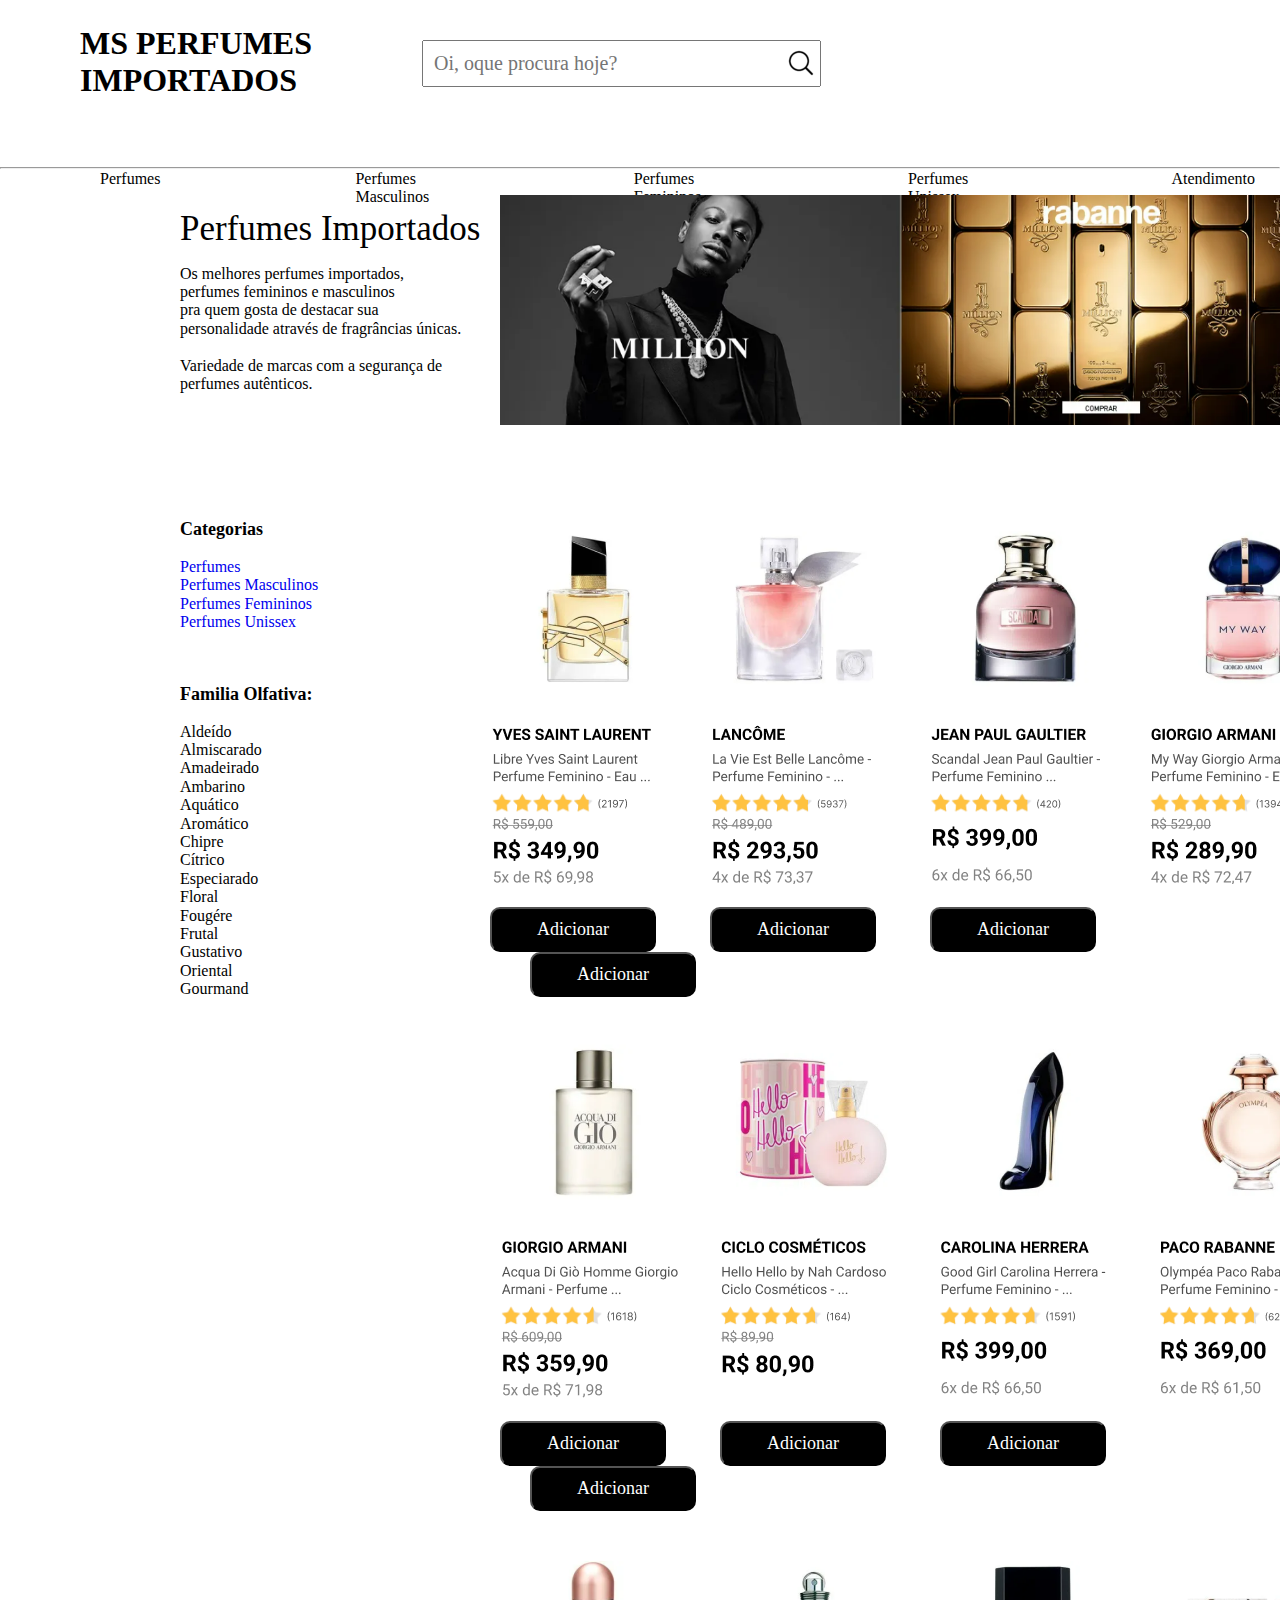
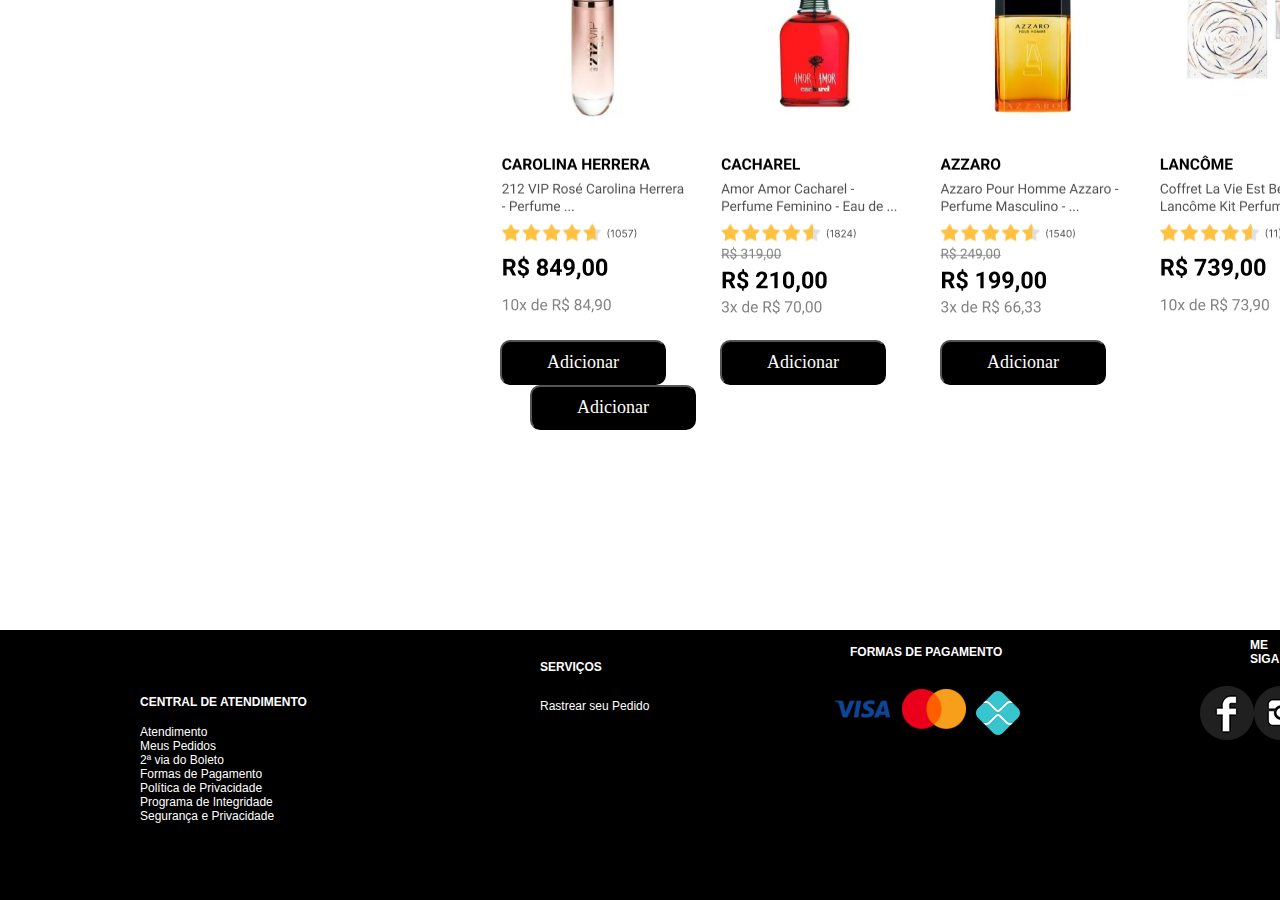
<file: index.html>
<!DOCTYPE html>
<html lang="pt">
<head>
    <meta charset="UTF-8">
    <meta name="viewport" content="width=device-width, initial-scale=1.0">
    <title>MS Perfumes Importados</title>
    <link rel="shortcut icon" href="img/icon.png" type="image/x-icon">
    <link rel="stylesheet" href="normalize.css">
    <link rel="stylesheet" href="style.css">

     
</head>
<body>
  <div id="container">
    <header>

        <!--logo do site-->

        <div id="logo">
            <h1>MS PERFUMES <br> IMPORTADOS</h1>
        </div>

        <!--caixa de pesquisa-->

        <form>
            <div>
                <input type="text" name="pesquisa" id="pesquisa" placeholder="Oi, oque procura hoje?">
                <a id="lupa" href=""><img src="img/lupa.png"></a>
            </div>
        
        </form>

        <!--acesso ao perfil e sacola-->

        <div class="sacPerfil">
            <a  href="sacola.html"><img src="img/sacola.png"></a>
            <a  href="login.html"><img src="img/perfil.png"></a>
        </div>

        <!-- barra de navegação-->
        <nav class="nav">
            <ul>
                <li><a href="index.html">Perfumes</a></li>
                <li><a href="perfumeMas.html">Perfumes Masculinos</a></li>
                <li><a href="perfumeFem.html">Perfumes Femininos</a></li>
                <li><a href="perfumeUni.html">Perfumes Unissex</a></li>
                <li><a href="atendimento.html">Atendimento</a></li>
              
            </ul>
        </nav>
    </header>
   <br> <br><br><br>
    
    <hr>
   
    <br>
    
    <!--capa do site-->
        <div >
            <section id="capa">
                <img src="img/capa.png" alt="capa">
            </section>
            
    </div>

    <!--discrição do site-->

    <p style="margin-top: -220px; margin-left: 180px; font-size: 35px;">Perfumes Importados</p>
    <p style="margin-top: -20px; margin-left: 180px;">Os melhores perfumes importados, <br>
        perfumes femininos e masculinos <br>
        pra quem gosta de destacar sua <br>
        personalidade através de fragrâncias únicas. <br><br>
        Variedade de marcas com a segurança de <br>
        perfumes autênticos.
    </p>
    <br><br><br><br><br>

    <!--categorias-->
    <div id="cate">
        <p>Categorias</p>
        <ul>
        <li><a href="index.html">Perfumes</a></li>
        <li><a href="perfumeMas.html">Perfumes Masculinos</a></li>
        <li><a href="perfumeFem.html">Perfumes Femininos</a></li>
        <li><a href="perfumeUni.html">Perfumes Unissex</a></li>

    </ul>
</div>

<br>

<!--Familia Olfativa-->

<div id="fam">
<p style="font-weight: bold; font-size: 18px;">Familia Olfativa:</p>
<p>
Aldeído <br>
Almiscarado <br>
Amadeirado <br>
Ambarino <br>
Aquático <br>
Aromático <br>
Chipre <br>
Cítrico <br>
Especiarado <br> 
Floral <br>
Fougére <br>
Frutal <br> 
Gustativo <br>
Oriental <br>
Gourmand 
</p>
</div>

<!--copo da página-->

<div class="corpo">
    <img src="img/img1.png" alt=""> <br><br>
    <button class="button1">Adicionar</button>
    <button class="button2">Adicionar</button>
    <button class="button3">Adicionar</button>
    <button class="button4">Adicionar</button><br><br><br>
    <img src="img/img2.png" alt=""> <br><br>
    <button class="button5">Adicionar</button>
    <button class="button6">Adicionar</button>
    <button class="button7">Adicionar</button>
    <button class="button8">Adicionar</button><br><br><br>
    <img src="img/img3.png" alt=""> <br><br>
    <button class="button9">Adicionar</button>
    <button class="button10">Adicionar</button>
    <button class="button11">Adicionar</button>
    <button class="button12">Adicionar</button>
</div>

<!--rodape da pagina-->

    <footer>

         <!--atendimento ao cliente-->

        <div class="div1">
            <h4>Central de Atendimento</h4>
            
            
            <ul >
                <li><a href="">Atendimento</a></li>
                <li><a href="">Meus Pedidos</a></li>
                <li><a href="">2ª via do Boleto</a></li>
                <li><a href="">Formas de Pagamento</a></li>
                <li><a href="">Política de Privacidade</a></li>
                <li><a href="">Programa de Integridade</a></li>
                <li><a href="">Segurança e Privacidade</a></li>
            </ul>
        </div>

        <!--serviço de rastreio-->

        <div class="div2">
            <h4>Serviços</h4>
            <ul>
                <li><a href="">Rastrear seu Pedido</a></li>
             
            </ul>
        </div>

         <!--formas de pagamento-->

        <div class="div3">
            <h4>Formas de pagamento</h4>
            <ul>
                <li><a href=""><img src="img/visa.png"></a></li>
                <li><a href=""><img src="img/mastercard.png"></a></li>
                <li><a href=""><img src="img/pix.png"></a></li>

            </ul>
        </div>
        
       <!--rede sociais-->

        <div class="div4">
            <h4>Me Siga</h4>
            <ul>
                <li><a href=""><img src="img/facebook.png"></a></li>
                <li><a href=""><img src="img/instagram.png"></a></li>
                <li><a href=""><img src="img/twitter.png"></a></li>

            </ul>
        </div>
   

</footer>
  </div>
 
</body>
</html>
</file>
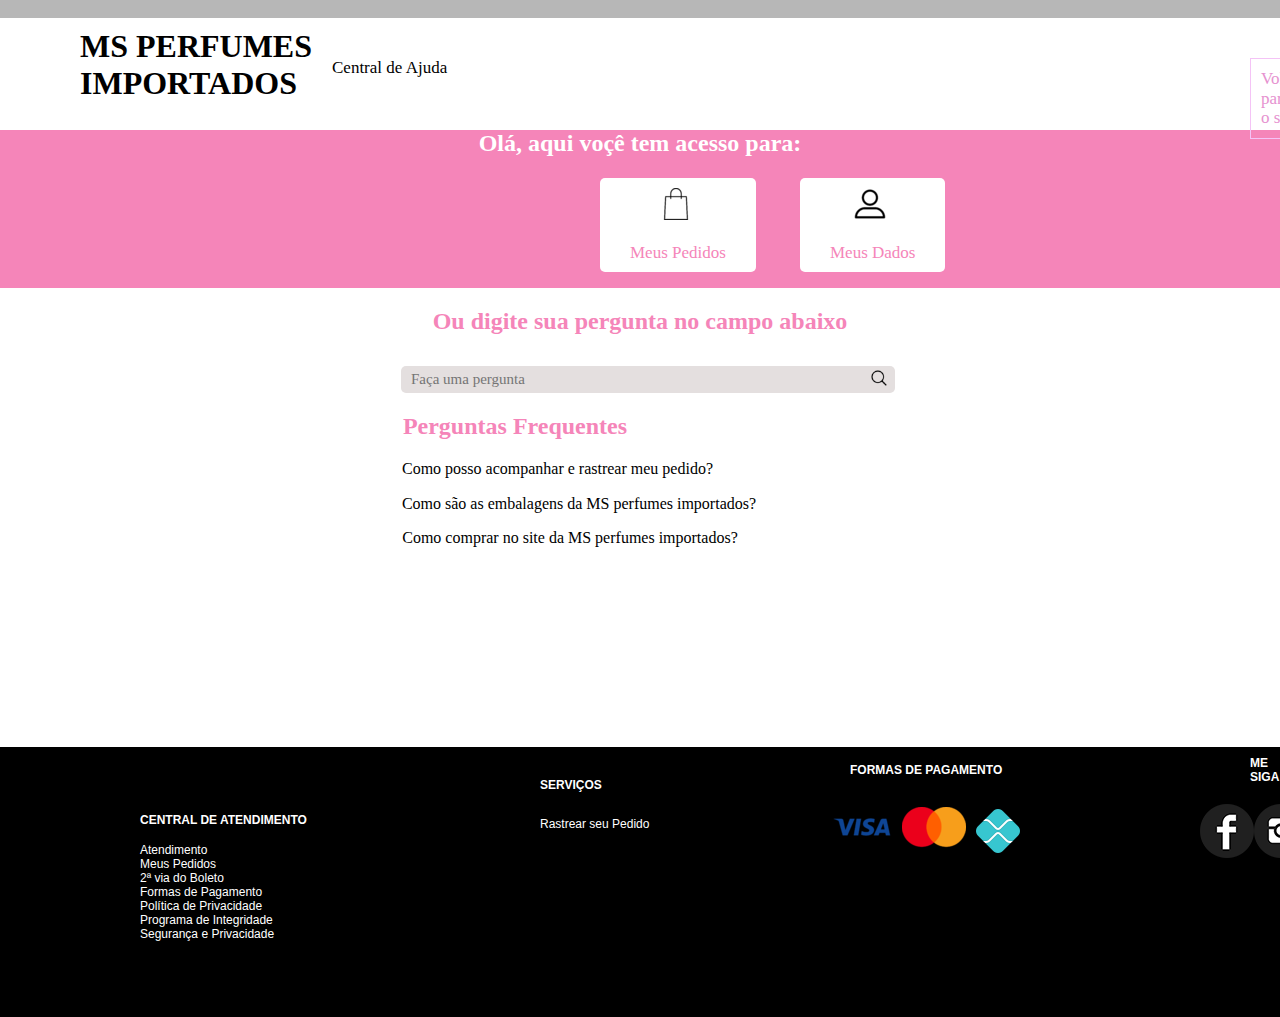
<file: atendimento.html>
<!DOCTYPE html>
<html lang="pt">
<head>
    <meta charset="UTF-8">
    <meta name="viewport" content="width=device-width, initial-scale=1.0">
    <title>MS Perfumes Importados</title>
    <link rel="shortcut icon" href="img/icon.png" type="image/x-icon">
    <link rel="stylesheet" href="normalize.css">
    <link rel="stylesheet" href="style.css">

     
</head>
<body>
  <div id="container">
    <header>
        <div class="barra">
            <br>
        </div>

        <!--logo do site-->

        <div id="logo">
            <h1>MS PERFUMES <br> IMPORTADOS</h1>
        </div>
        <p style="margin-top:40px; margin-left: 20px; float: left; font-size: 17px;">Central de Ajuda</p>

        <!--botão para voltar para a home-->

        <div class="btvoltar">
            <a href="index.html">Voltar para o site</a>
        </div>
        <br><br><br><br><br>
        
        <!--caixa para acesso a sacola e perfil-->

        <div class="caixa1">
            <h2>Olá, aqui voçê tem acesso para:</h2>
            <div class="caixa2">
                <img src="img/sacola.png" alt="sacola"><br><br>
                <a href="sacola.html">Meus Pedidos</a>
            </div>
            <div class="caixa3">
                <img src="img/perfilaten.png" alt="perfil"><br><br>
                <a href="perfil.html">Meus Dados</a>
            </div>
            <br><br><br><br><br><br>
        </div>

        <!--caixa para digitar perguntas-->

        <div class="pesAten">
            <h2>Ou digite sua pergunta no campo abaixo</h2>
            <input type="text"  id="pesquisaAten" placeholder="Faça uma pergunta">
                <a id="lupaAten" href=""><img src="img/lupaAten.png"></a>
                <br>

                <h2 style="margin-left: -250px;">Perguntas Frequentes</h2>

                <p style="margin-left: -165px; color: black;">Como posso acompanhar e rastrear meu pedido?</p>
                <p style="margin-left: -122px; color: black;">Como são as embalagens da MS perfumes importados?</p>
                <p style="margin-left: -140px; color: black;">Como comprar no site da MS perfumes importados?</p>

        </div>

        <!--rodape da pagina-->
    <footer>

        <!--atendimento ao cliente-->

        <div class="div1">
            <h4>Central de Atendimento</h4>
            
            
            <ul >
                <li><a href="">Atendimento</a></li>
                <li><a href="">Meus Pedidos</a></li>
                <li><a href="">2ª via do Boleto</a></li>
                <li><a href="">Formas de Pagamento</a></li>
                <li><a href="">Política de Privacidade</a></li>
                <li><a href="">Programa de Integridade</a></li>
                <li><a href="">Segurança e Privacidade</a></li>
            </ul>
        </div>

        <!--serviço de rastreio-->

        <div class="div2">
            <h4>Serviços</h4>
            <ul>
                <li><a href="">Rastrear seu Pedido</a></li>
             
            </ul>
        </div>

        <!--formas de pagamento-->

        <div class="div3">
            <h4>Formas de pagamento</h4>
            <ul>
                <li><a href=""><img src="img/visa.png"></a></li>
                <li><a href=""><img src="img/mastercard.png"></a></li>
                <li><a href=""><img src="img/pix.png"></a></li>

            </ul>
        </div>
       
        <!--rede sociais-->
        
        <div class="div4">
            <h4>Me Siga</h4>
            <ul>
                <li><a href=""><img src="img/facebook.png"></a></li>
                <li><a href=""><img src="img/instagram.png"></a></li>
                <li><a href=""><img src="img/twitter.png"></a></li>

            </ul>
        </div>
   

</footer>
  </div>
 
</body>
</html>
</file>
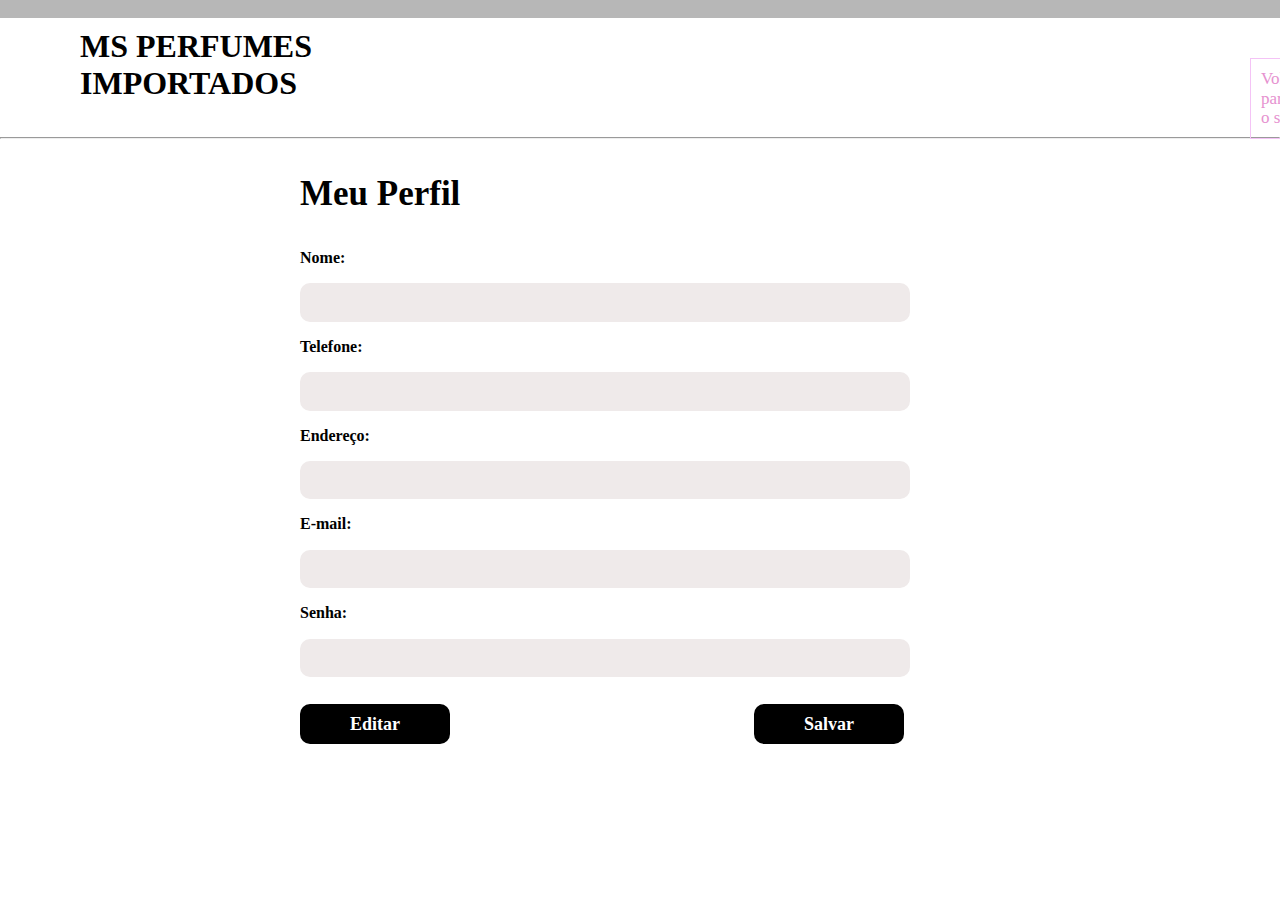
<file: perfil.html>
<!DOCTYPE html>
<html lang="pt">
<head>
    <meta charset="UTF-8">
    <meta name="viewport" content="width=device-width, initial-scale=1.0">
    <title>MS Perfumes Importados</title>
    <link rel="shortcut icon" href="img/icon.png" type="image/x-icon">
    <link rel="stylesheet" href="normalize.css">
    <link rel="stylesheet" href="style.css">

     
</head>
<body>
  <div id="container">
    <header>
        <div class="barra">
            <br>
        </div>

        <!--logo da pagina-->

        <div id="logo">
            <h1>MS PERFUMES <br> IMPORTADOS</h1>
        </div>

        <!--botão para voltar para a home-->
        <div class="btvoltar">
            <a href="index.html">Voltar para o site</a>
        </div>

        <!--botão logout-->

        <div class="btlogout">
            <a href="login.html"><img src="img/logout.png" alt=""></a>
        </div>
        <br><br><br><br><br><br>
        <hr>
        
        <!--informações do perfil-->
        
        <p style="margin-left: 300px; font-size: 35px; font-weight: bold;">Meu Perfil</p>
        <div id="perfil">
        <p>Nome:</p>
        <input type="text" name="" id=""><br>
        <p>Telefone:</p>
        <input type="text" name="" id=""><br>
        <p>Endereço:</p>
        <input type="text" name="" id=""><br>
        <p>E-mail:</p>
        <input type="text" name="" id=""><br>
        <p>Senha:</p>
        <input type="password" name="" id=""><br><br><br>
        <a id="editar" href="">Editar</a> <a id="salvar" href="">Salvar</a><br><br><br><br>
    </div>
  </div>
 
</body>
</html>
</file>
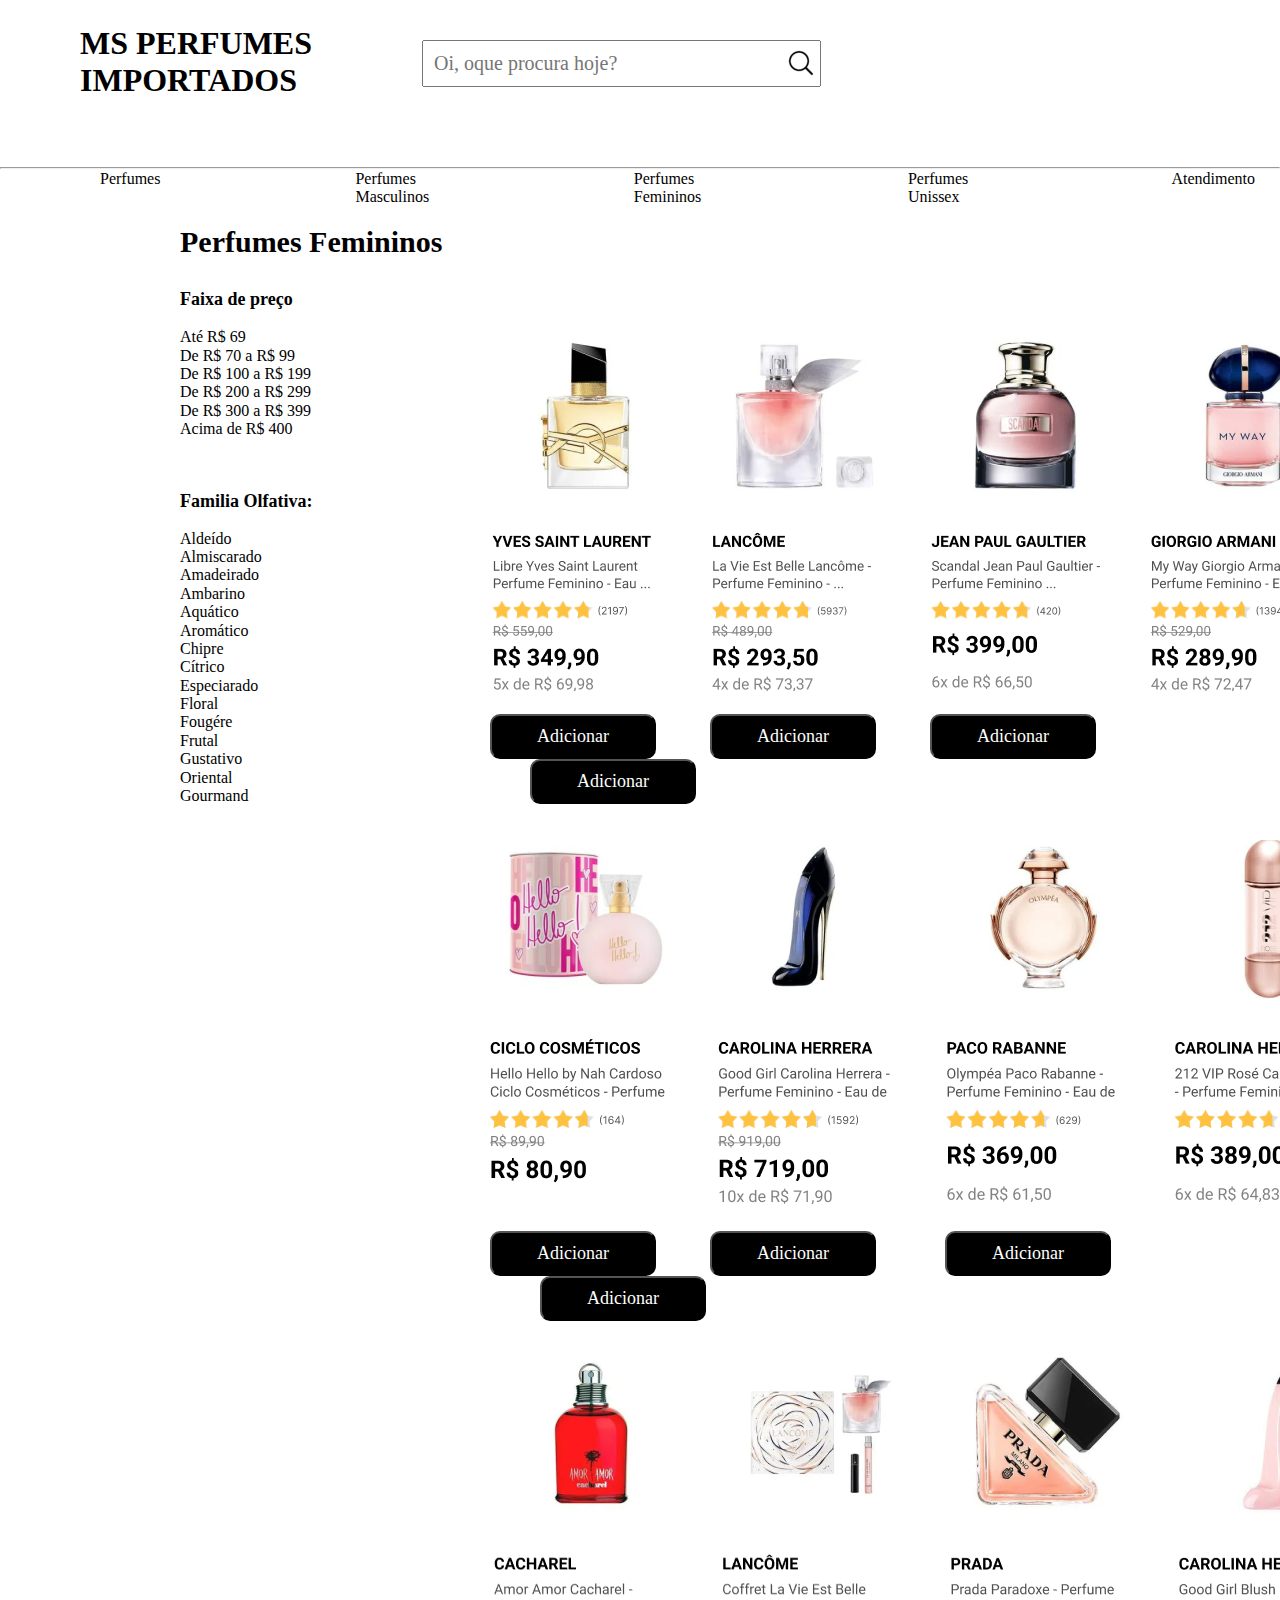
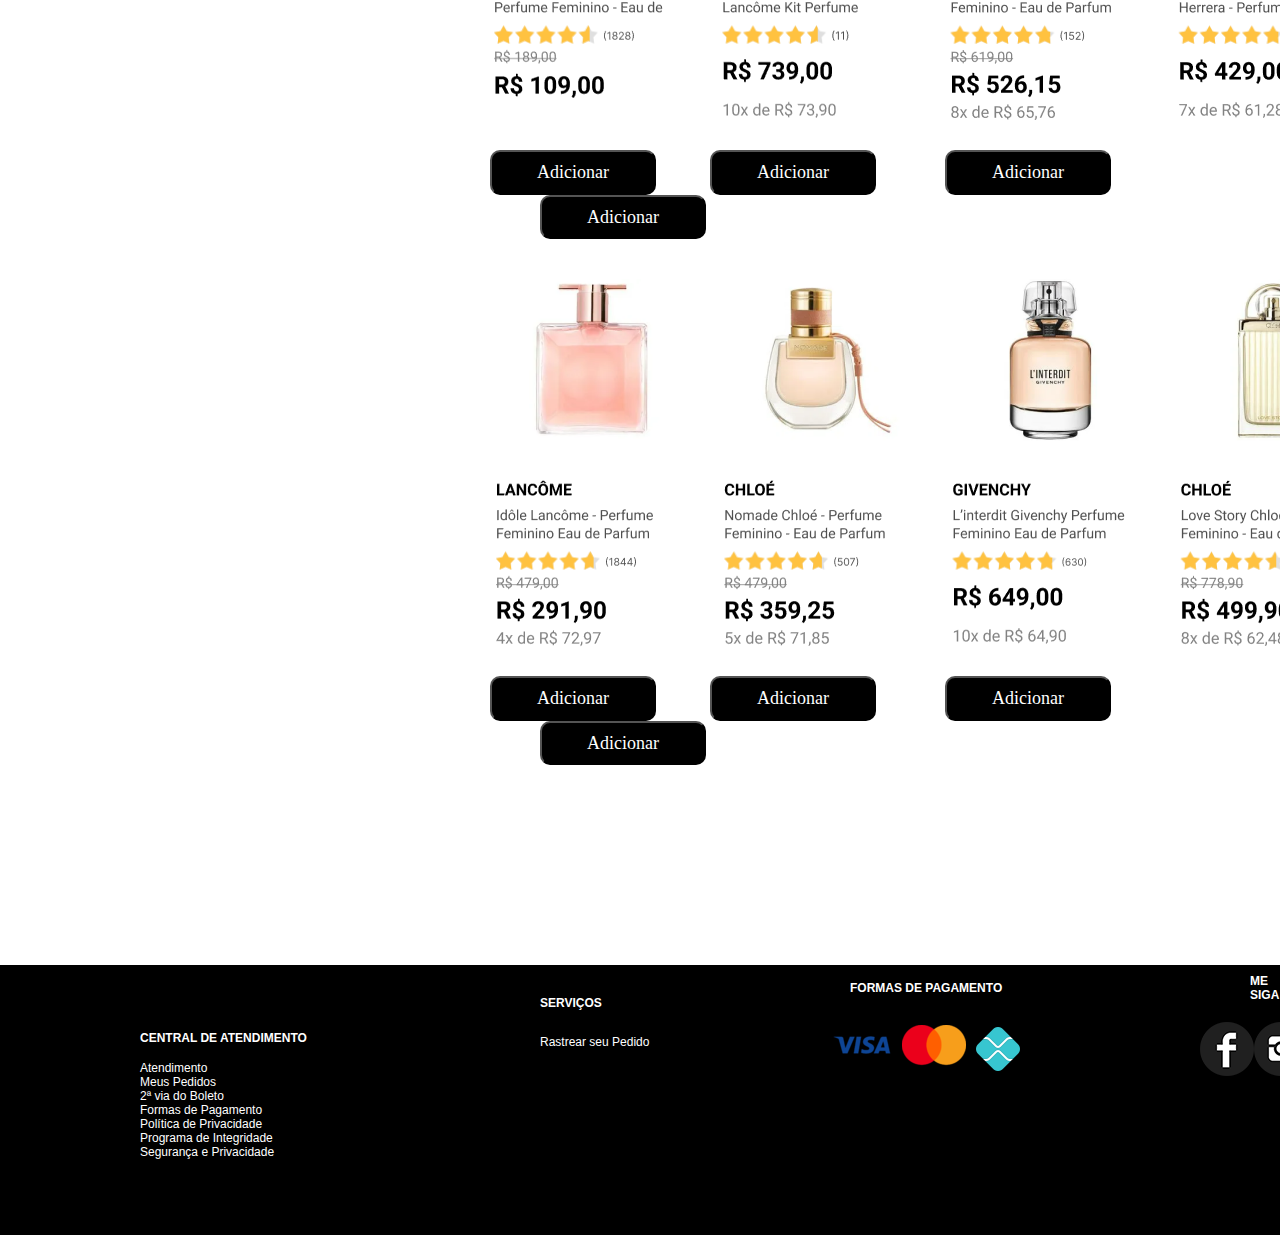
<file: perfumeFem.html>
<!DOCTYPE html>
<html lang="pt">
<head>
    <meta charset="UTF-8">
    <meta name="viewport" content="width=device-width, initial-scale=1.0">
    <title>MS Perfumes Importados</title>
    <link rel="shortcut icon" href="img/icon.png" type="image/x-icon">
    <link rel="stylesheet" href="normalize.css">
    <link rel="stylesheet" href="style.css">

     
</head>
<body>
  <div id="container">
    <header>

        <!--logo do site-->

        <div id="logo">
            <h1>MS PERFUMES <br> IMPORTADOS</h1>
        </div>
        <form>

            <!--caixa de pesquisa-->
            <div>
                <input type="text" name="pesquisa" id="pesquisa" placeholder="Oi, oque procura hoje?">
                <a id="lupa" href=""><img src="img/lupa.png"></a>
            </div>
        
             <!--acesso ao perfil e sacola-->

        </form>
        <div class="sacPerfil">
            <a  href="sacola.html"><img src="img/sacola.png"></a>
            <a  href="login.html"><img src="img/perfil.png"></a>
        </div>

        <!-- barra de navegação-->

        <nav class="nav">
            <ul>
                <li><a href="index.html">Perfumes</a></li>
                <li><a href="perfumeMas.html">Perfumes Masculinos</a></li>
                <li><a href="perfumeFem.html">Perfumes Femininos</a></li>
                <li><a href="perfumeUni.html">Perfumes Unissex</a></li>
                <li><a href="atendimento.html">Atendimento</a></li>
              
            </ul>
        </nav>
    </header>
   <br> <br><br><br>
    
    <hr>
   
    <br>
    
    <p style="margin-left: 180px; font-size: 30px; font-weight: bold;">Perfumes Femininos</p>
   
    <!--faixa de preço-->

    <div id="faixaPre">
        <p>Faixa de preço</p>
       <ul>
        <li>Até R$ 69</li>
        <li>De R$ 70 a R$ 99</li>
        <li>De R$ 100 a R$ 199</li>
        <li>De R$ 200 a R$ 299</li>
        <li>De R$ 300 a R$ 399</li>
        <li>Acima de R$ 400</li>
       </ul>
</div>

<br>

<!--Familia Olfativa-->

<div id="fam">
<p style="font-weight: bold; font-size: 18px;">Familia Olfativa:</p>
<p>
Aldeído <br>
Almiscarado <br>
Amadeirado <br>
Ambarino <br>
Aquático <br>
Aromático <br>
Chipre <br>
Cítrico <br>
Especiarado <br> 
Floral <br>
Fougére <br>
Frutal <br> 
Gustativo <br>
Oriental <br>
Gourmand 
</p>
</div>

<!--copo da página-->

<div class="corpo">
    <img src="img/img1.png" alt=""> <br><br>
    <button class="button1">Adicionar</button>
    <button class="button2">Adicionar</button>
    <button class="button3">Adicionar</button>
    <button class="button4">Adicionar</button><br><br><br>
    <img src="img/img8.png" alt=""> <br><br>
    <button class="button13">Adicionar</button>
    <button class="button6">Adicionar</button>
    <button class="button14">Adicionar</button>
    <button class="button15">Adicionar</button><br><br><br>
    <img src="img/img9.png" alt=""> <br><br>
    <button class="button16">Adicionar</button>
    <button class="button10">Adicionar</button>
    <button class="button17">Adicionar</button>
    <button class="button18">Adicionar</button><br><br><br>
    <img src="img/img10.png" alt=""> <br><br>
    <button class="button19">Adicionar</button>
    <button class="button10">Adicionar</button>
    <button class="button20">Adicionar</button>
    <button class="button21">Adicionar</button>
</div>

<!--rodape da pagina-->

    <footer>

        <!--atendimento ao cliente-->

        <div class="div1">
            <h4>Central de Atendimento</h4>
            
            
            <ul >
                <li><a href="">Atendimento</a></li>
                <li><a href="">Meus Pedidos</a></li>
                <li><a href="">2ª via do Boleto</a></li>
                <li><a href="">Formas de Pagamento</a></li>
                <li><a href="">Política de Privacidade</a></li>
                <li><a href="">Programa de Integridade</a></li>
                <li><a href="">Segurança e Privacidade</a></li>
            </ul>
        </div>

         <!--serviço de rastreio-->

        <div class="div2">
            <h4>Serviços</h4>
            <ul>
                <li><a href="">Rastrear seu Pedido</a></li>
             
            </ul>
        </div>

        <!--formas de pagamento-->

        <div class="div3">
            <h4>Formas de pagamento</h4>
            <ul>
                <li><a href=""><img src="img/visa.png"></a></li>
                <li><a href=""><img src="img/mastercard.png"></a></li>
                <li><a href=""><img src="img/pix.png"></a></li>

            </ul>
        </div>
       
        <!--rede sociais-->
        
        <div class="div4">
            <h4>Me Siga</h4>
            <ul>
                <li><a href=""><img src="img/facebook.png"></a></li>
                <li><a href=""><img src="img/instagram.png"></a></li>
                <li><a href=""><img src="img/twitter.png"></a></li>

            </ul>
        </div>
   

</footer>
  </div>
 
</body>
</html>
</file>
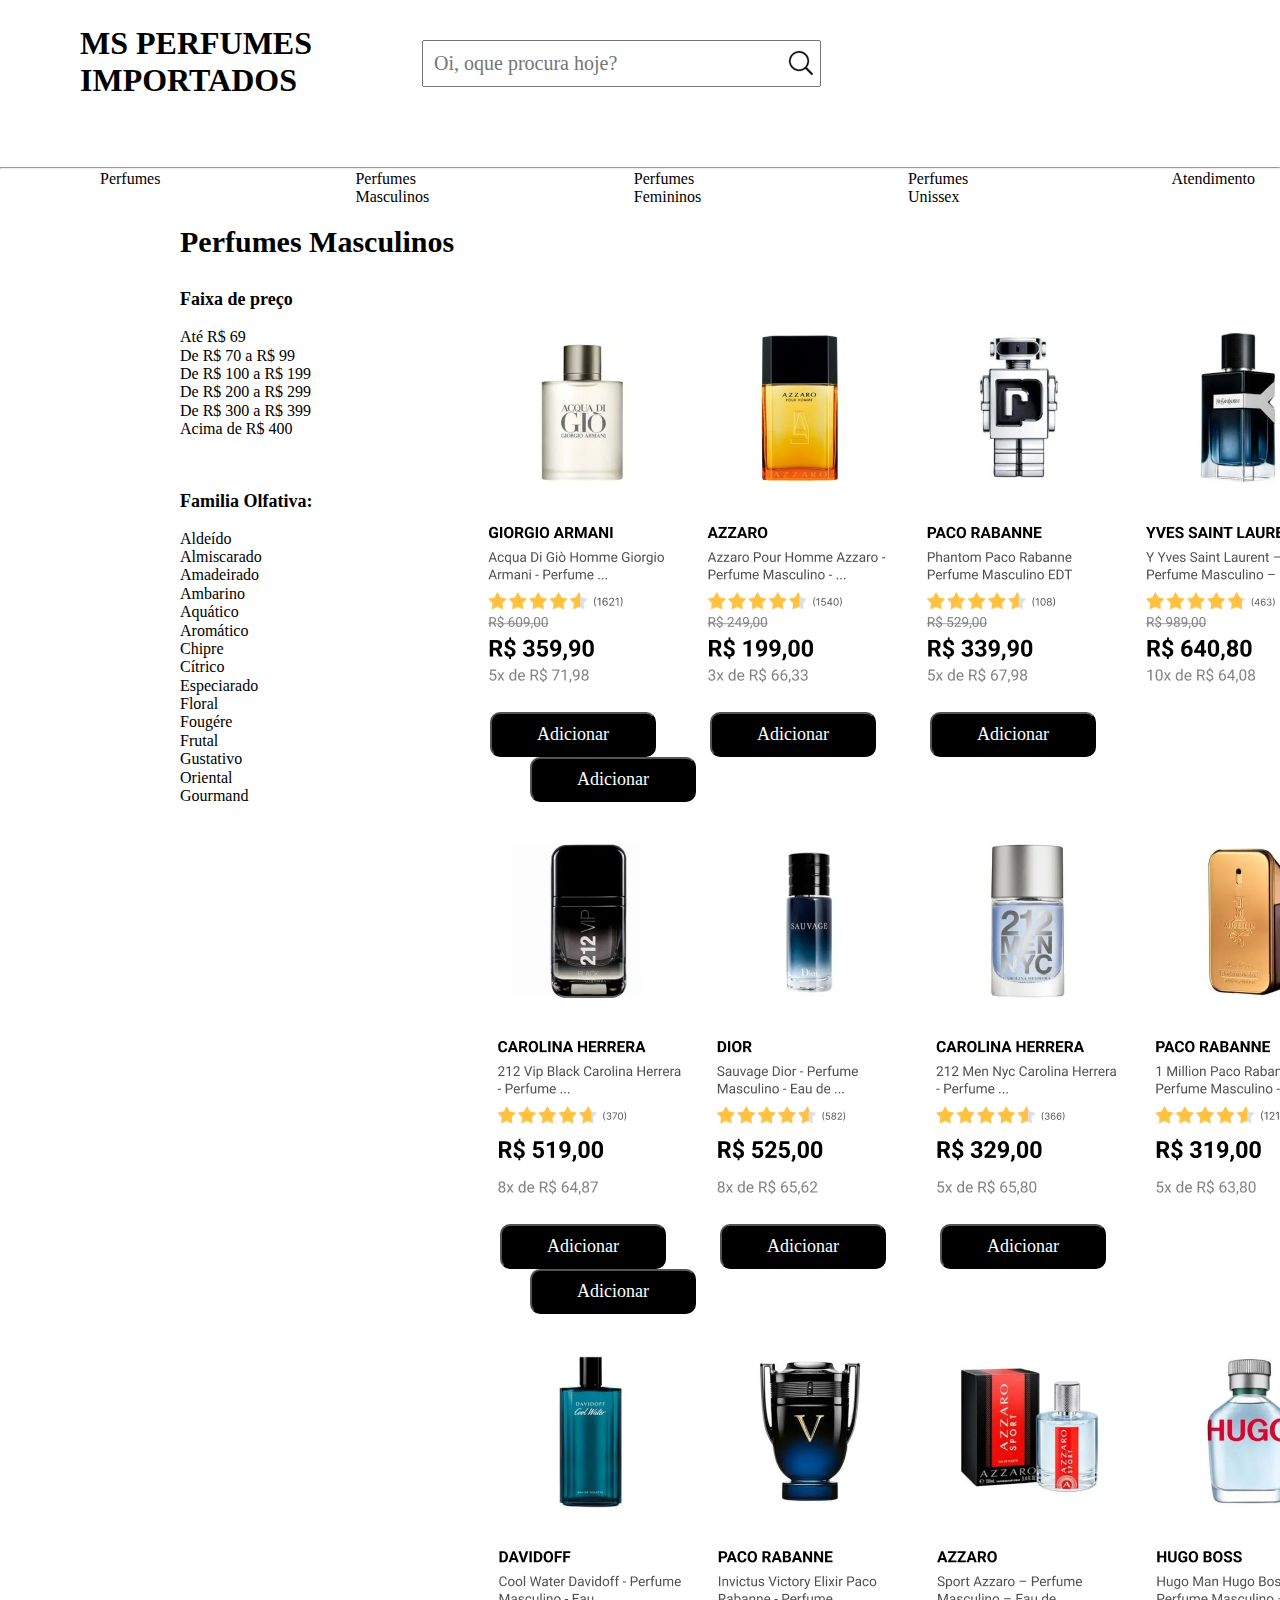
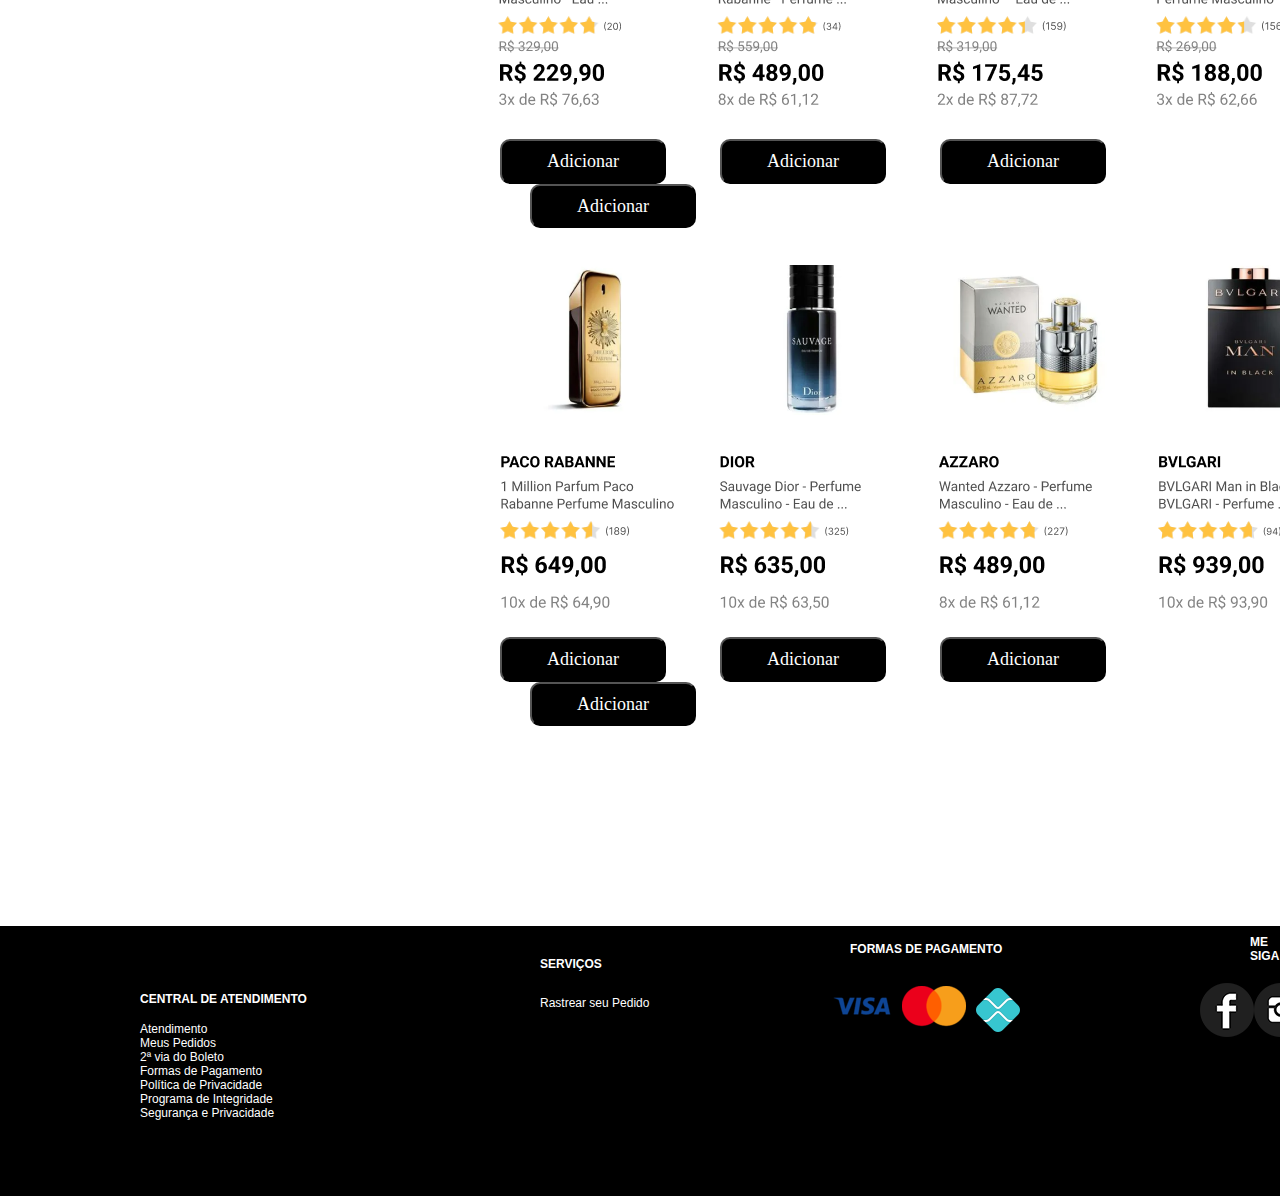
<file: perfumeMas.html>
<!DOCTYPE html>
<html lang="pt">
<head>
    <meta charset="UTF-8">
    <meta name="viewport" content="width=device-width, initial-scale=1.0">
    <title>MS Perfumes Importados</title>
    <link rel="shortcut icon" href="img/icon.png" type="image/x-icon">
    <link rel="stylesheet" href="normalize.css">
    <link rel="stylesheet" href="style.css">

     
</head>
<body>
  <div id="container">
    <header>

        <!--logo do site-->

        <div id="logo">
            <h1>MS PERFUMES <br> IMPORTADOS</h1>
        </div>
        <form>

            <!--caixa de pesquisa-->

            <div>
                <input type="text" name="pesquisa" id="pesquisa" placeholder="Oi, oque procura hoje?">
                <a id="lupa" href=""><img src="img/lupa.png"></a>
            </div>
        
            <!--acesso ao perfil e sacola-->

        </form>
        <div class="sacPerfil">
            <a  href="sacola.html"><img src="img/sacola.png"></a>
            <a  href="login.html"><img src="img/perfil.png"></a>
        </div>

        <!-- barra de navegação-->

        <nav class="nav">   
            <ul>
                <li><a href="index.html">Perfumes</a></li>
                <li><a href="perfumeMas.html">Perfumes Masculinos</a></li>
                <li><a href="perfumeFem.html">Perfumes Femininos</a></li>
                <li><a href="perfumeUni.html">Perfumes Unissex</a></li>
                <li><a href="atendimento.html">Atendimento</a></li>
              
            </ul>
        </nav>
    </header>
   <br> <br><br><br>
    
    <hr>
   
    <br>
    
    

    <p style="margin-left: 180px; font-size: 30px; font-weight: bold;">Perfumes Masculinos</p>
   
    <!--faixa de preço-->

    <div id="faixaPre">
        <p>Faixa de preço</p>
       <ul>
        <li>Até R$ 69</li>
        <li>De R$ 70 a R$ 99</li>
        <li>De R$ 100 a R$ 199</li>
        <li>De R$ 200 a R$ 299</li>
        <li>De R$ 300 a R$ 399</li>
        <li>Acima de R$ 400</li>
       </ul>
</div>

<br>

<!--Familia Olfativa-->

<div id="fam">
<p style="font-weight: bold; font-size: 18px;">Familia Olfativa:</p>
<p>
Aldeído <br>
Almiscarado <br>
Amadeirado <br>
Ambarino <br>
Aquático <br>
Aromático <br>
Chipre <br>
Cítrico <br>
Especiarado <br> 
Floral <br>
Fougére <br>
Frutal <br> 
Gustativo <br>
Oriental <br>
Gourmand 
</p>
</div>

<!--copo da página-->

<div class="corpo">
    <img src="img/img4.png" alt=""> <br><br>
    <button class="button1">Adicionar</button>
    <button class="button2">Adicionar</button>
    <button class="button3">Adicionar</button>
    <button class="button4">Adicionar</button><br><br><br>
    <img src="img/img5.png" alt=""> <br><br>
    <button class="button5">Adicionar</button>
    <button class="button6">Adicionar</button>
    <button class="button7">Adicionar</button>
    <button class="button8">Adicionar</button><br><br><br>
    <img src="img/img6.png" alt=""> <br><br>
    <button class="button9">Adicionar</button>
    <button class="button10">Adicionar</button>
    <button class="button11">Adicionar</button>
    <button class="button12">Adicionar</button><br><br><br>
    <img src="img/img7.png" alt=""> <br><br>
    <button class="button9">Adicionar</button>
    <button class="button10">Adicionar</button>
    <button class="button11">Adicionar</button>
    <button class="button12">Adicionar</button>
</div>

<!--rodape da pagina-->

    <footer>

        <!--atendimento ao cliente-->

        <div class="div1">
            <h4>Central de Atendimento</h4>
            
            
            <ul >
                <li><a href="">Atendimento</a></li>
                <li><a href="">Meus Pedidos</a></li>
                <li><a href="">2ª via do Boleto</a></li>
                <li><a href="">Formas de Pagamento</a></li>
                <li><a href="">Política de Privacidade</a></li>
                <li><a href="">Programa de Integridade</a></li>
                <li><a href="">Segurança e Privacidade</a></li>
            </ul>
        </div>

        <!--serviço de rastreio-->

        <div class="div2">
            <h4>Serviços</h4>
            <ul>
                <li><a href="">Rastrear seu Pedido</a></li>
             
            </ul>
        </div>

        <!--formas de pagamento-->

        <div class="div3">
            <h4>Formas de pagamento</h4>
            <ul>
                <li><a href=""><img src="img/visa.png"></a></li>
                <li><a href=""><img src="img/mastercard.png"></a></li>
                <li><a href=""><img src="img/pix.png"></a></li>

            </ul>
        </div>
       
        <!--rede sociais-->
        
        <div class="div4">
            <h4>Me Siga</h4>
            <ul>
                <li><a href=""><img src="img/facebook.png"></a></li>
                <li><a href=""><img src="img/instagram.png"></a></li>
                <li><a href=""><img src="img/twitter.png"></a></li>

            </ul>
        </div>
   

</footer>
  </div>
 
</body>
</html>
</file>
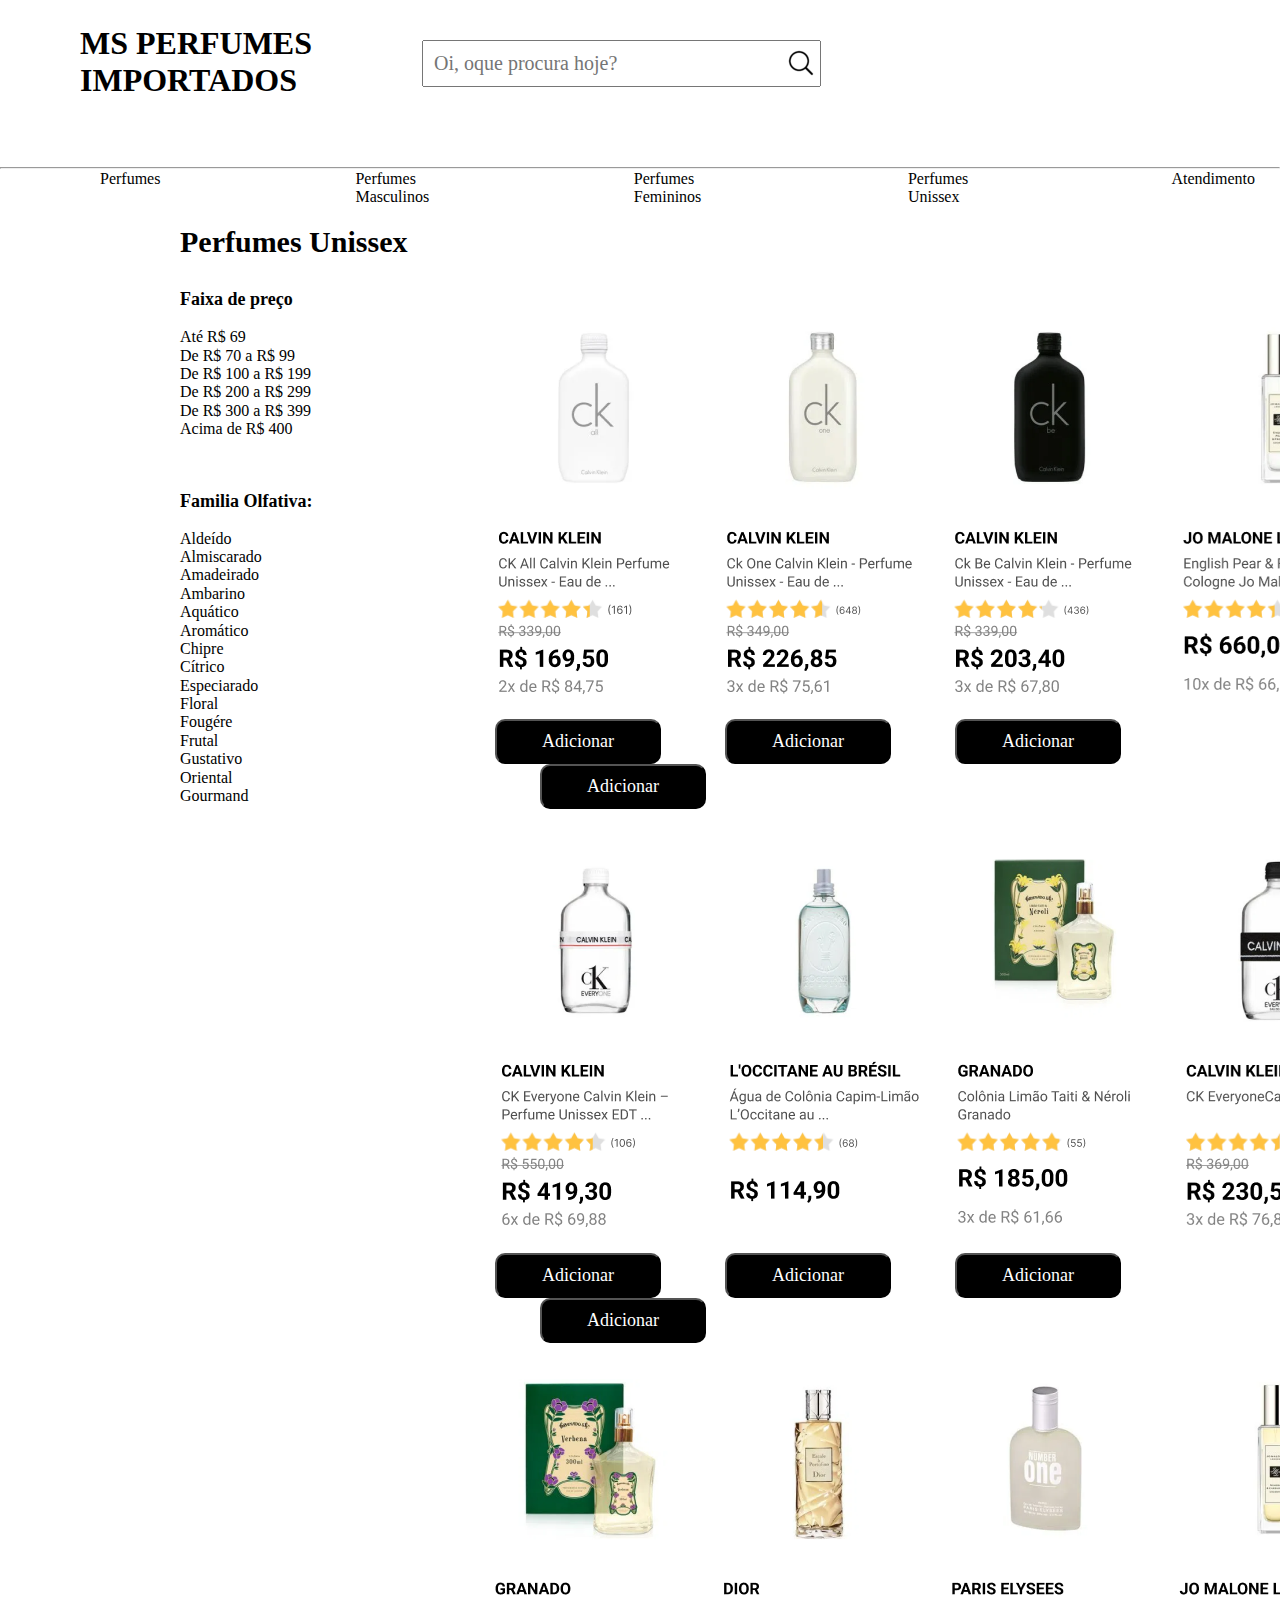
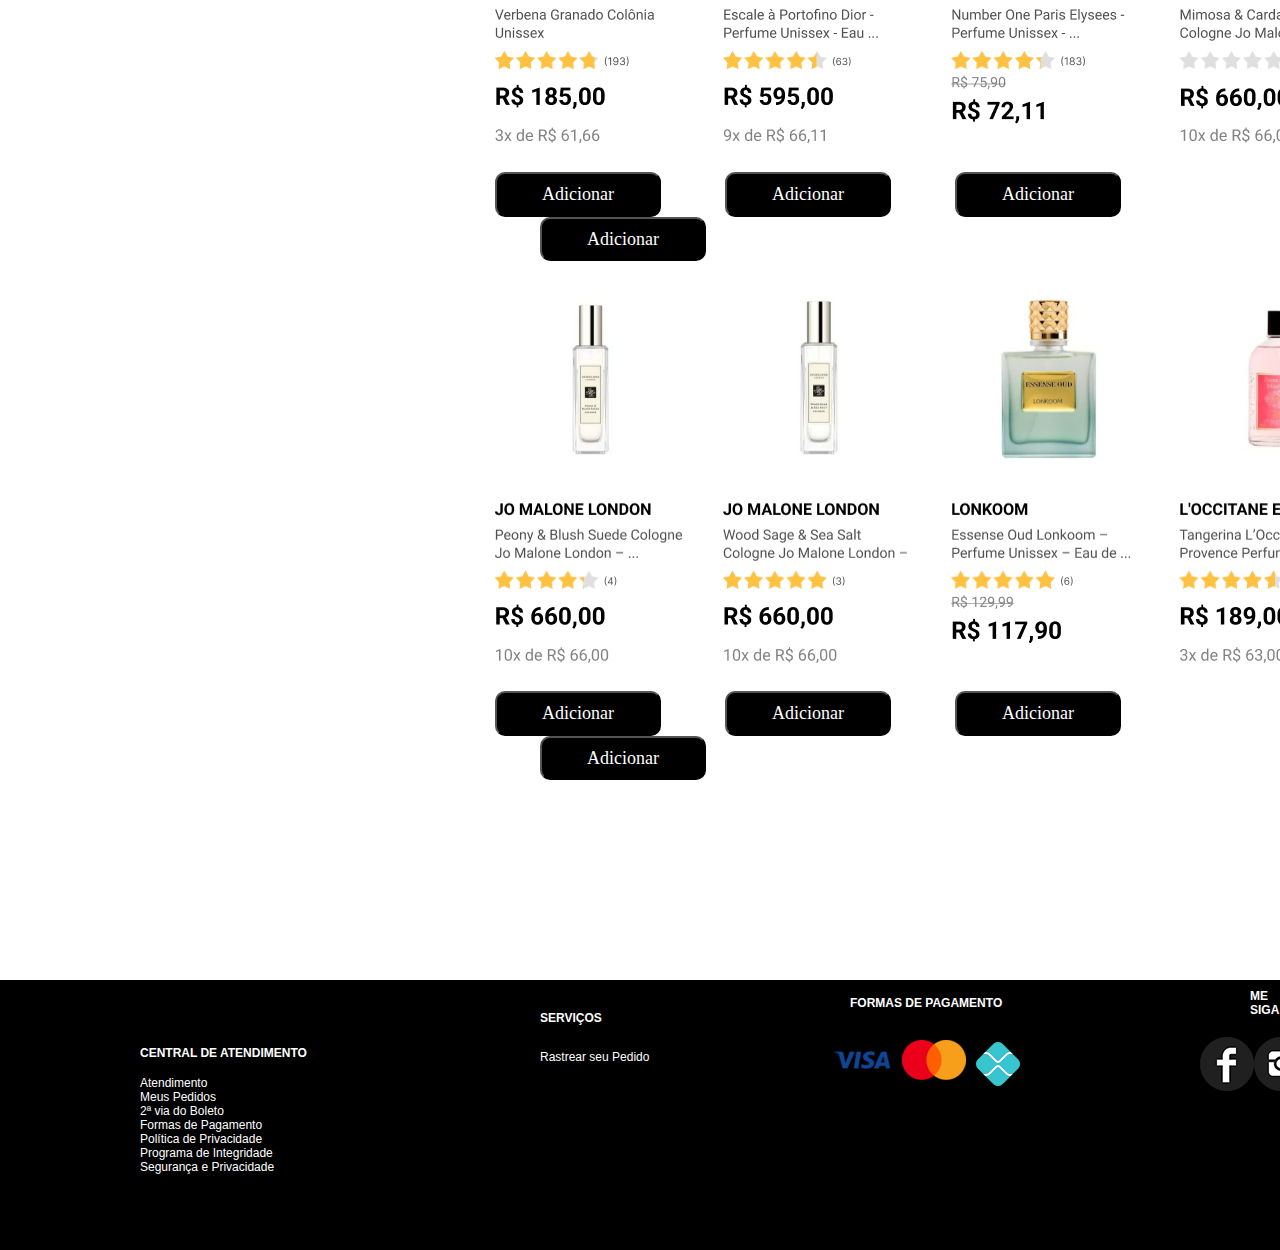
<file: perfumeUni.html>
<!DOCTYPE html>
<html lang="pt">
<head>
    <meta charset="UTF-8">
    <meta name="viewport" content="width=device-width, initial-scale=1.0">
    <title>MS Perfumes Importados</title>
    <link rel="shortcut icon" href="img/icon.png" type="image/x-icon">
    <link rel="stylesheet" href="normalize.css">
    <link rel="stylesheet" href="style.css">

     
</head>
<body>
  <div id="container">
    <header>

        <!--logo do site-->

        <div id="logo">
            <h1>MS PERFUMES <br> IMPORTADOS</h1>
        </div>
        <form>

             <!--caixa de pesquisa-->

            <div>
                <input type="text" name="pesquisa" id="pesquisa" placeholder="Oi, oque procura hoje?">
                <a id="lupa" href=""><img src="img/lupa.png"></a>
            </div>
        
            <!--acesso ao perfil e sacola-->

        </form>
        <div class="sacPerfil">
            <a  href="sacola.html"><img src="img/sacola.png"></a>
            <a  href="login.html"><img src="img/perfil.png"></a>
        </div>

         <!-- barra de navegação-->

        <nav class="nav">
            <ul>
                <li><a href="index.html">Perfumes</a></li>
                <li><a href="perfumeMas.html">Perfumes Masculinos</a></li>
                <li><a href="perfumeFem.html">Perfumes Femininos</a></li>
                <li><a href="perfumeUni.html">Perfumes Unissex</a></li>
                <li><a href="atendimento.html">Atendimento</a></li>
              
            </ul>
        </nav>
    </header>
   <br> <br><br><br>
    
    <hr>
   
    <br>
    
    <p style="margin-left: 180px; font-size: 30px; font-weight: bold;">Perfumes Unissex</p>
   
    <!--faixa de preço-->

    <div id="faixaPre">
        <p>Faixa de preço</p>
       <ul>
        <li>Até R$ 69</li>
        <li>De R$ 70 a R$ 99</li>
        <li>De R$ 100 a R$ 199</li>
        <li>De R$ 200 a R$ 299</li>
        <li>De R$ 300 a R$ 399</li>
        <li>Acima de R$ 400</li>
       </ul>
</div>


<br>

<!--Familia Olfativa-->

<div id="fam">
<p style="font-weight: bold; font-size: 18px;">Familia Olfativa:</p>
<p>
Aldeído <br>
Almiscarado <br>
Amadeirado <br>
Ambarino <br>
Aquático <br>
Aromático <br>
Chipre <br>
Cítrico <br>
Especiarado <br> 
Floral <br>
Fougére <br>
Frutal <br> 
Gustativo <br>
Oriental <br>
Gourmand 
</p>
</div>

<!--copo da página-->

<div class="corpo">
    <img src="img/img11.png" alt=""> <br><br>
    <button class="button22">Adicionar</button>
    <button class="button23">Adicionar</button>
    <button class="button24">Adicionar</button>
    <button class="button25">Adicionar</button><br><br><br>
    <img src="img/img12.png" alt=""> <br><br>
    <button class="button22">Adicionar</button>
    <button class="button23">Adicionar</button>
    <button class="button24">Adicionar</button>
    <button class="button25">Adicionar</button><br><br><br>
    <img src="img/img13.png" alt=""> <br><br>
    <button class="button22">Adicionar</button>
    <button class="button23">Adicionar</button>
    <button class="button24">Adicionar</button>
    <button class="button25">Adicionar</button><br><br><br>
    <img src="img/img14.png" alt=""> <br><br>
    <button class="button22">Adicionar</button>
    <button class="button23">Adicionar</button>
    <button class="button24">Adicionar</button>
    <button class="button25">Adicionar</button>
</div>

<!--rodape da pagina-->

    <footer>

        <!--atendimento ao cliente-->

        <div class="div1">
            <h4>Central de Atendimento</h4>
            
            
            <ul >
                <li><a href="">Atendimento</a></li>
                <li><a href="">Meus Pedidos</a></li>
                <li><a href="">2ª via do Boleto</a></li>
                <li><a href="">Formas de Pagamento</a></li>
                <li><a href="">Política de Privacidade</a></li>
                <li><a href="">Programa de Integridade</a></li>
                <li><a href="">Segurança e Privacidade</a></li>
            </ul>
        </div>

        <!--serviço de rastreio-->

        <div class="div2">
            <h4>Serviços</h4>
            <ul>
                <li><a href="">Rastrear seu Pedido</a></li>
             
            </ul>
        </div>

        <!--formas de pagamento-->

        <div class="div3">
            <h4>Formas de pagamento</h4>
            <ul>
                <li><a href=""><img src="img/visa.png"></a></li>
                <li><a href=""><img src="img/mastercard.png"></a></li>
                <li><a href=""><img src="img/pix.png"></a></li>

            </ul>
        </div>
       
        <!--rede sociais-->
        
        <div class="div4">
            <h4>Me Siga</h4>
            <ul>
                <li><a href=""><img src="img/facebook.png"></a></li>
                <li><a href=""><img src="img/instagram.png"></a></li>
                <li><a href=""><img src="img/twitter.png"></a></li>

            </ul>
        </div>
   

</footer>
  </div>
 
</body>
</html>
</file>
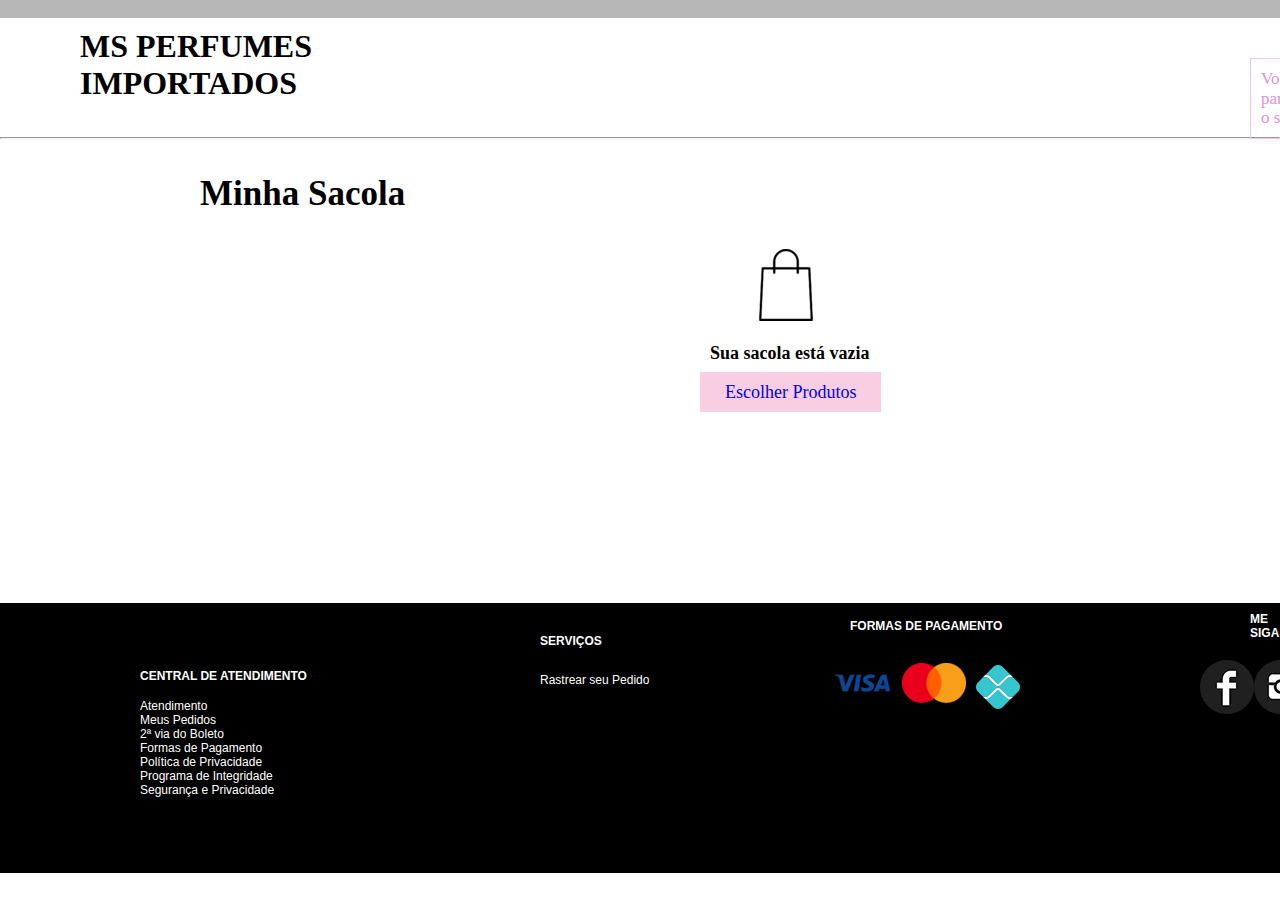
<file: sacola.html>
<!DOCTYPE html>
<html lang="pt">
<head>
    <meta charset="UTF-8">
    <meta name="viewport" content="width=device-width, initial-scale=1.0">
    <title>MS Perfumes Importados</title>
    <link rel="shortcut icon" href="img/icon.png" type="image/x-icon">
    <link rel="stylesheet" href="normalize.css">
    <link rel="stylesheet" href="style.css">

     
</head>
<body>
  <div id="container">
    <header>
        <div class="barra">
            <br>
        </div>

         <!--logo do site-->

        <div id="logo">
            <h1>MS PERFUMES <br> IMPORTADOS</h1>
        </div>

        <!--botão para voltar para a home-->

        <div class="btvoltar">
            <a href="index.html">Voltar para o site</a>
        </div>
        <br><br><br><br><br><br>
        <hr>
        
        <p style="margin-left: 200px; font-size: 35px; font-weight: bold;">Minha Sacola</p>


        <!--acesso a pagina home-->

        <div class="sacola">
            <img src="img/sacolaG.png" alt="sacola"><br>
            <p>Sua sacola está vazia</p>
            <a href="index.html">Escolher Produtos</a>
        </div>

        <!--rodape da pagina-->

    <footer>

         <!--atendimento ao cliente-->

        <div class="div1">
            <h4>Central de Atendimento</h4>
            
            
            <ul >
                <li><a href="">Atendimento</a></li>
                <li><a href="">Meus Pedidos</a></li>
                <li><a href="">2ª via do Boleto</a></li>
                <li><a href="">Formas de Pagamento</a></li>
                <li><a href="">Política de Privacidade</a></li>
                <li><a href="">Programa de Integridade</a></li>
                <li><a href="">Segurança e Privacidade</a></li>
            </ul>
        </div>

         <!--serviço de rastreio-->

        <div class="div2">
            <h4>Serviços</h4>
            <ul>
                <li><a href="">Rastrear seu Pedido</a></li>
             
            </ul>
        </div>

        <!--formas de pagamento-->

        <div class="div3">
            <h4>Formas de pagamento</h4>
            <ul>
                <li><a href=""><img src="img/visa.png"></a></li>
                <li><a href=""><img src="img/mastercard.png"></a></li>
                <li><a href=""><img src="img/pix.png"></a></li>

            </ul>
        </div>
       
         <!--rede sociais-->
        
        <div class="div4">
            <h4>Me Siga</h4>
            <ul>
                <li><a href=""><img src="img/facebook.png"></a></li>
                <li><a href=""><img src="img/instagram.png"></a></li>
                <li><a href=""><img src="img/twitter.png"></a></li>

            </ul>
        </div>
   

</footer>
  </div>
 
</body>
</html>
</file>
<file: style.css>
#container {
    width: 100%;
    margin: 0 auto;
    
}

/*estilização da barra de navegação*/

.nav a:link,
a:active,
a:visited {
    color: #000000;
    text-decoration: none;
}

a:hover {
    color: #f5c8c8;

}

#logo h1 {
    float: left;
    padding-left: 80px;
    margin-top: 10px;
}


header {
    padding: 15px 0;
    height: 55px;
}

/*estilização da capa*/

#capa img {
    width: 800px;
    height: 230px;
    margin-left: 500px;
}

.nav ul {
    list-style: none;
    margin-left: 60px;
    display: flex;
    margin-top: 50px;
    grid-gap: 5px 170px;
}

.nav ul li a:link {
    display: block;
    margin-right: 25px;
    padding-bottom: 3px;
   
}

.nav ul li a:hover {
    border-bottom: 1px solid #f5c8c8;
}

#cate li {
    margin-left: 140px;
    list-style: none;

}

#cate a {
    text-decoration: none;
}

#cate p {
    margin-left: 180px;
    font-size: 18px;
    font-weight: bold;
}

#fam {
    margin-left: 180px;
}

/*estilização da caixa de pesquisa*/

#pesquisa {
    padding: 10px 140px 10px 10px;
    margin-left: 110px;
    margin-top: 25px;
    font-size: 20px;
}

#lupa {
    top: 47px;
    left: 785px;
    position: absolute;
    z-index: 1;
}

.sacPerfil {
    margin-left: 1330px;
    margin-top: -40px;
}

.corpo {
    margin-left: 480px;
    margin-top: -500px;
}

/*estilização dos botões*/

.button1 {
    background-color: #000000;
    color: #ffffff;
    padding: 10px 45px;
    border-radius: 10px;
    font-size: 18px;
    margin-left: 10px;
    cursor: pointer;
}

.button2 {
    margin-left: 50px;
    background-color: #000000;
    color: #ffffff;
    padding: 10px 45px;
    border-radius: 10px;
    font-size: 18px;
    cursor: pointer;
}

.button3 {
    margin-left: 50px;
    background-color: #000000;
    color: #ffffff;
    padding: 10px 45px;
    border-radius: 10px;
    font-size: 18px;
    cursor: pointer;
}

.button4 {
    margin-left: 50px;
    background-color: #000000;
    color: #ffffff;
    padding: 10px 45px;
    border-radius: 10px;
    font-size: 18px;
    cursor: pointer;
}

.button5 {
    margin-left: 20px;
    background-color: #000000;
    color: #ffffff;
    padding: 10px 45px;
    border-radius: 10px;
    font-size: 18px;
    cursor: pointer;
}

.button6 {
    margin-left: 50px;
    background-color: #000000;
    color: #ffffff;
    padding: 10px 45px;
    border-radius: 10px;
    font-size: 18px;
    cursor: pointer;
}

.button7 {
    margin-left: 50px;
    background-color: #000000;
    color: #ffffff;
    padding: 10px 45px;
    border-radius: 10px;
    font-size: 18px;
    cursor: pointer;
}

.button8 {
    margin-left: 50px;
    background-color: #000000;
    color: #ffffff;
    padding: 10px 45px;
    border-radius: 10px;
    font-size: 18px;
    cursor: pointer;
}

.button9 {
    margin-left: 20px;
    background-color: #000000;
    color: #ffffff;
    padding: 10px 45px;
    border-radius: 10px;
    font-size: 18px;
    cursor: pointer;
}

.button10 {
    margin-left: 50px;
    background-color: #000000;
    color: #ffffff;
    padding: 10px 45px;
    border-radius: 10px;
    font-size: 18px;
    cursor: pointer;
}

.button11 {
    margin-left: 50px;
    background-color: #000000;
    color: #ffffff;
    padding: 10px 45px;
    border-radius: 10px;
    font-size: 18px;
    cursor: pointer;
}

.button12 {
    margin-left: 50px;
    background-color: #000000;
    color: #ffffff;
    padding: 10px 45px;
    border-radius: 10px;
    font-size: 18px;
    cursor: pointer;
}

#faixaPre p {
    margin-left: 180px;
    font-size: 18px;
    font-weight: bold;
}

#faixaPre ul {
    margin-left: 140px;
    list-style: none;
}

/*pg perfume feminino button*/

.button13 {
    margin-left: 10px;
    background-color: #000000;
    color: #ffffff;
    padding: 10px 45px;
    border-radius: 10px;
    font-size: 18px;
    cursor: pointer;
}

.button14 {
    margin-left: 65px;
    background-color: #000000;
    color: #ffffff;
    padding: 10px 45px;
    border-radius: 10px;
    font-size: 18px;
    cursor: pointer;
}

.button15 {
    margin-left: 60px;
    background-color: #000000;
    color: #ffffff;
    padding: 10px 45px;
    border-radius: 10px;
    font-size: 18px;
    cursor: pointer;
}

.button16 {
    margin-left: 10px;
    background-color: #000000;
    color: #ffffff;
    padding: 10px 45px;
    border-radius: 10px;
    font-size: 18px;
    cursor: pointer;
}

.button17 {
    margin-left: 65px;
    background-color: #000000;
    color: #ffffff;
    padding: 10px 45px;
    border-radius: 10px;
    font-size: 18px;
    cursor: pointer;
}

.button18 {
    margin-left: 60px;
    background-color: #000000;
    color: #ffffff;
    padding: 10px 45px;
    border-radius: 10px;
    font-size: 18px;
    cursor: pointer;
}

.button19 {
    margin-left: 10px;
    background-color: #000000;
    color: #ffffff;
    padding: 10px 45px;
    border-radius: 10px;
    font-size: 18px;
    cursor: pointer;
}

.button20 {
    margin-left: 65px;
    background-color: #000000;
    color: #ffffff;
    padding: 10px 45px;
    border-radius: 10px;
    font-size: 18px;
    cursor: pointer;
}

.button21 {
    margin-left: 60px;
    background-color: #000000;
    color: #ffffff;
    padding: 10px 45px;
    border-radius: 10px;
    font-size: 18px;
    cursor: pointer;
}

/* pg perfume unissex button */

.button22 {
    margin-left: 15px;
    background-color: #000000;
    color: #ffffff;
    padding: 10px 45px;
    border-radius: 10px;
    font-size: 18px;
    cursor: pointer;
}

.button23 {
    margin-left: 60px;
    background-color: #000000;
    color: #ffffff;
    padding: 10px 45px;
    border-radius: 10px;
    font-size: 18px;
    cursor: pointer;
}

.button24 {
    margin-left: 60px;
    background-color: #000000;
    color: #ffffff;
    padding: 10px 45px;
    border-radius: 10px;
    font-size: 18px;
    cursor: pointer;
}

.button25 {
    margin-left: 60px;
    background-color: #000000;
    color: #ffffff;
    padding: 10px 45px;
    border-radius: 10px;
    font-size: 18px;
    cursor: pointer;
}

/* estilização da pagina sacola */

.btvoltar {
    margin-left: 1250px;
    margin-top: 40px;
    border: 1px solid #f4c3f6;
    padding: 10px;
    font-size: 17px;
    position: absolute;

}
.btlogout {
    margin-left: 1420px;
    margin-top: 35px;
    position: absolute;

}
.btvoltar a {
    text-decoration: none;
    color: #e692d0;
}

.sacola img {
    margin-left: 750px;
}

.sacola p {
    margin-left: 710px;
    font-size: 18px;
    font-weight: bold;
}

.sacola a {
    margin-left: 700px;
    font-size: 18px;
    text-decoration: none;
    background-color:#f9cee2;
    padding: 10px 25px;
}

.barra {
    background-color: #b7b7b7;
    margin-top: -15px;
}

/* estilização da pagina atendimento */

.caixa1 {
    background-color: #f585b9;
}

.caixa1 h2 {
    text-align: center;
    color: #ffffff;
}

.caixa2 {
    background-color: #ffffff;
    position: absolute;
    border-radius: 5px;
    margin-left: 600px;
    display: block;
    padding-bottom: 10px;
}

.caixa2 img {
    margin-left: 60px;
    padding-top: 10px;
}

.caixa2 a {
    text-decoration: none;
    color: #f585b9;
    font-size: 17px;
    padding: 30px;

}

.caixa3 {
    background-color: #ffffff;
    position: absolute;
    border-radius: 5px;
    margin-left: 800px;
    display: block;
    padding-bottom: 10px;
}

.caixa3 img {
    margin-left: 54px;
    padding-top: 10px;
}

.caixa3 a {
    text-decoration: none;
    color: #f585b9;
    font-size: 17px;
    padding: 30px;

}

.pesAten {
    text-align: center;
    color: #f585b9;
}

#pesquisaAten {
    padding: 5px 300px 5px 10px;
    margin-left: 10px;
    margin-top: 10px;
    font-size: 15px;
    border-radius: 5px;
    background-color: #e4dfdf;
    border: none;
}

#lupaAten img {
    width: 20px;
    height: 20px;
    margin-left: -30px;
    margin-bottom: -4px;
}

/* estilização da pagina login */

#pglogin{
    text-align: center;
    margin-top: 100px;
    background-color:#f9cee2;
}

.login h1{
    font-size: 50px;
}
.login input{
    padding: 10px 250px 10px 10px;
    border: none;
    border-radius: 10px;
}
.login a{
    text-decoration: none;
    color: blue;
}
.login a:hover{
    color: #f585b9;
}
#acesso{
    padding: 10px 100px 10px 100px;
    background-color: #000000;
    color: #ffffff;
    font-size: 25px;
    border-radius: 10px;
}

/* estilização da pagina perfil */

#perfil{
    margin-left: 300px;
    font-weight: bold;
}

#perfil input{
    padding: 10px 400px 10px 10px;
    border-radius: 10px;
    background-color: #efeaea;
    border: none;
}
#editar{
    padding: 10px 50px 10px 50px;
    text-decoration: none;
    background-color: #000000;
    color: #ffffff;
    font-size: 18px;
    border-radius: 10px;
}
#salvar{
    padding: 10px 50px 10px 50px;
    text-decoration: none;
    background-color: #000000;
    color: #ffffff;
    font-size: 18px;
    border-radius: 10px;
    margin-left: 300px;
}
.error-input {
    border: 1px solid red;
}

/* ------------------------------------------*/

/* rodape das paginas*/

footer {
    background: #000000;
    padding: 50px 0px 20px 0px;
    position: relative;
    margin-top: 200px;
    height: 200px;
    font: 12px "Lucida Grande", "Lucida Sans Unicode", Arial, Sans-serif;
}

h4 {
    text-transform: uppercase;
}

.div1 {
    color: white;
    padding-left: 100px;

}

.div1 a {
    color: #ffffff;
    text-decoration: none;
}

.div1 a:hover {
    color: #f5c8c8;
}

.div1 h4 {
    padding-left: 40px;
    color: white;
}

.div1 ul li {
    list-style: none;

}

.div2 h4 {
    margin: -175px 540px;
    color: white;
}

.div2 a {
    color: #ffffff;
    text-decoration: none;

}

.div2 a:hover {
    color: #f5c8c8;
}

.div2 li {
    margin-top: 200px;
    padding-left: 500px;
    list-style: none;
}

.div3 h4 {
    color: #ffffff;
    margin-top: -80px;
    padding-left: 850px;
    display: flex;
}

.div3 ul {
    margin-top: 30px;
    padding-left: 830px;
    display: flex;
    list-style: none;
    grid-gap: 5px 8px;
}

.div4 h4 {
    color: #ffffff;
    margin-top: -115px;
    padding-left: 1250px;
    display: flex;
}

.div4 ul {
    margin-top: 20px;
    padding-left: 1200px;
    display: flex;
    list-style: none;
}
</file>
